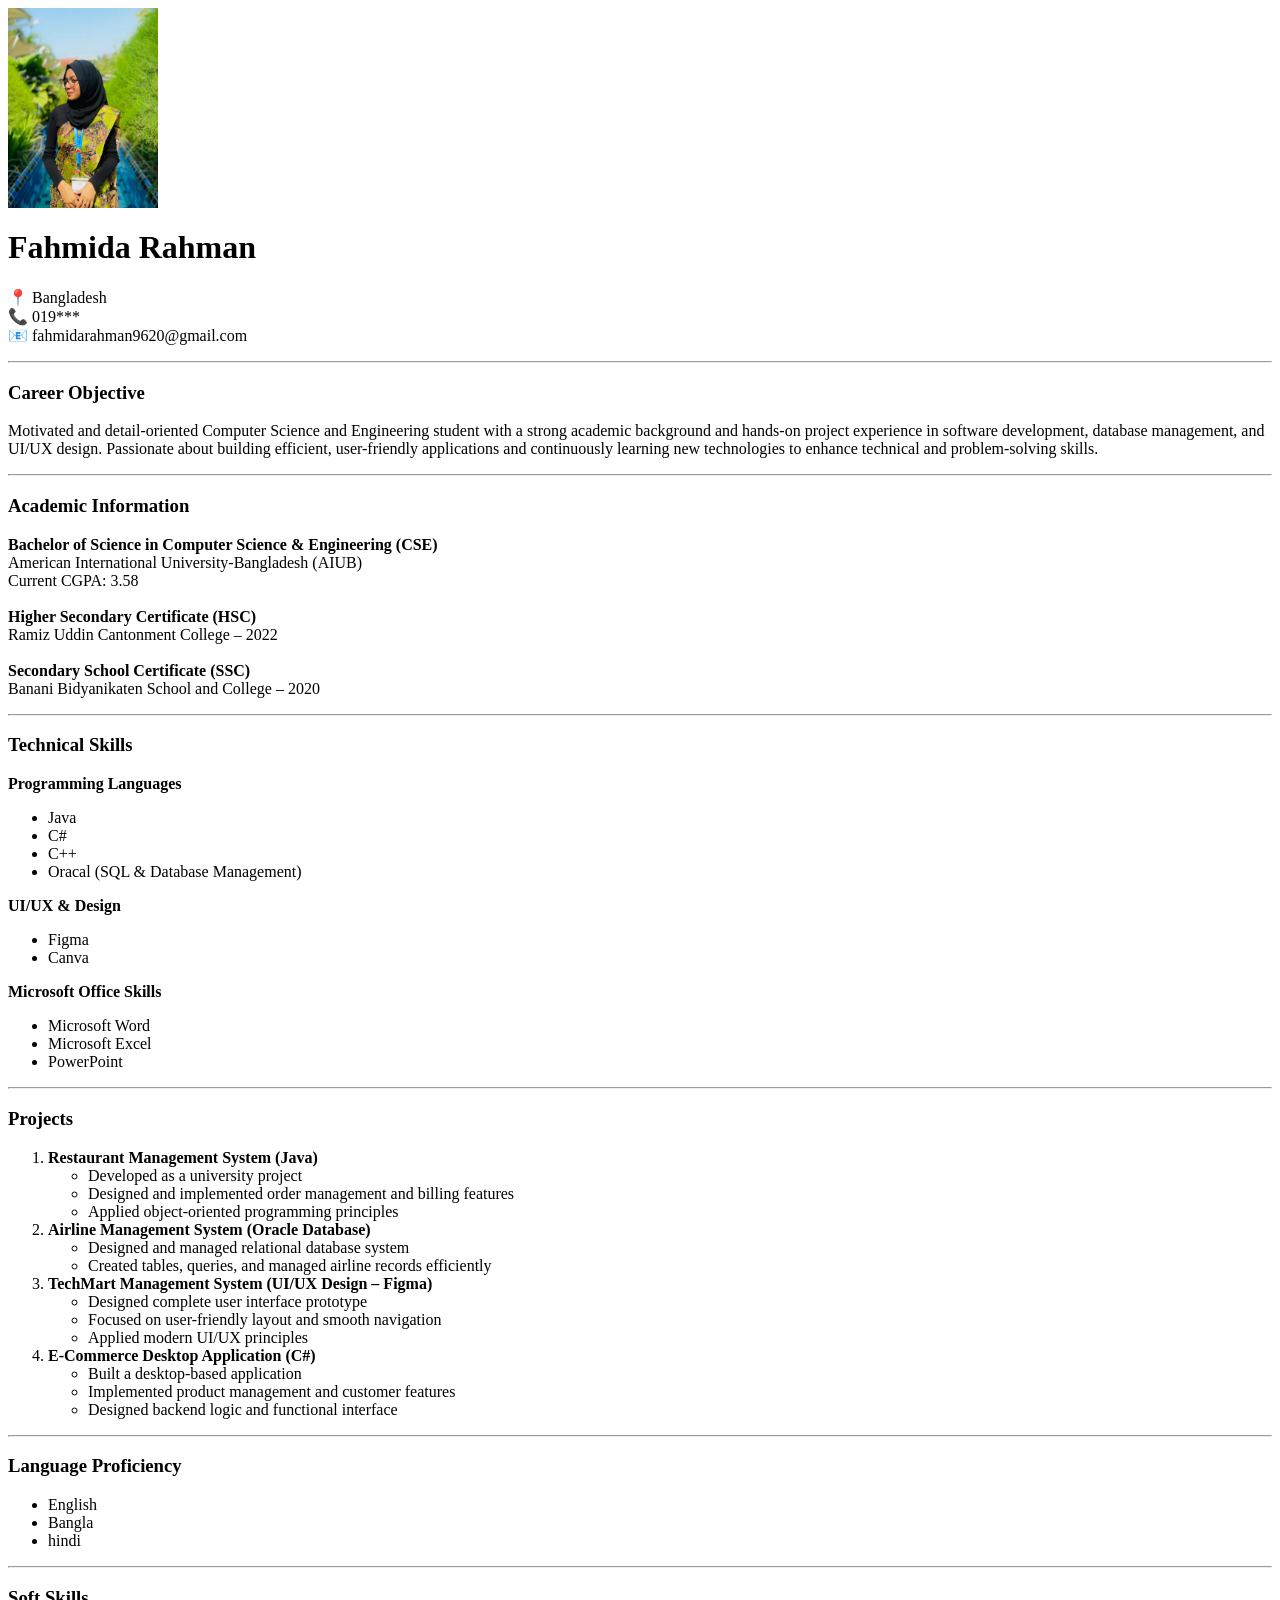
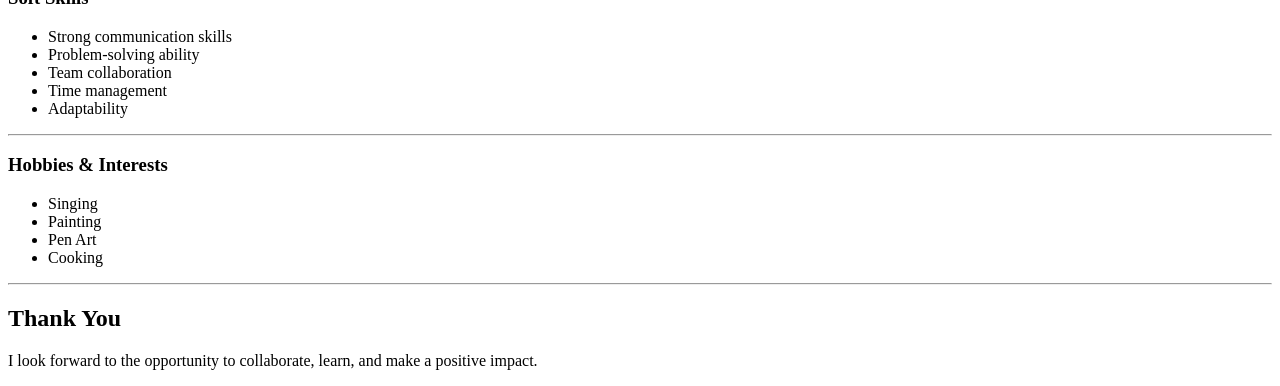
<file: Index.html>
<html>
    <head>
        <title>
            Portfolio
        </title>
        <img src="image.jpg" alt="Profile Picture" width="150" height="200">
        <h1>Fahmida Rahman</h1>
        <p>📍 Bangladesh <br>
            📞 019*** <br>
            📧 fahmidarahman9620@gmail.com
        </p>
        <hr>
    </head>
    <body>
        <h3>Career Objective</h3>
        <p>
           Motivated and detail-oriented Computer Science and Engineering student with a strong academic background and hands-on project experience in software development, database management, and UI/UX design. Passionate about building efficient, user-friendly applications and continuously learning new technologies to enhance technical and problem-solving skills.
        </p>
        <hr>
        <h3>Academic Information</h3>
        <p>
            <b>Bachelor of Science in Computer Science & Engineering (CSE)</b> <br>
            American International University-Bangladesh (AIUB)<br>
            Current CGPA: 3.58<br><br>

            <b>Higher Secondary Certificate (HSC)</b><br>
            Ramiz Uddin Cantonment College – 2022<br><br>

            <b>Secondary School Certificate (SSC)</b><br>
            Banani Bidyanikaten School and College – 2020
        </p>
        <hr>
        <h3>Technical Skills</h3>
        <p><b>Programming Languages</b></p>
        <ul>
            <li>Java</li>
            <li>C#</li>
            <li>C++</li>
            <li>Oracal (SQL & Database Management)</li>
        </ul>
        <p><b>UI/UX & Design</b></p>
        <ul>
            <li>Figma</li>
            <li>Canva</li>
        </ul>
        <p><b>Microsoft Office Skills</b></p>
        <ul>
            <li>Microsoft Word</li>
            <li>Microsoft Excel</li>
            <li>PowerPoint</li>
        </ul>
        <hr>
        <h3>Projects</h3>
        <ol>
            <li><b>Restaurant Management System (Java)</b>
                <ul>
                     <li>Developed as a university project</li>
                     <li>Designed and implemented order management and billing features</li>
                     <li>Applied object-oriented programming principles</li>

                </ul>
            </li>
            <li><b>Airline Management System (Oracle Database)</b>
                <ul>
                     <li>Designed and managed relational database system</li>
                     <li>Created tables, queries, and managed airline records efficiently</li>

                </ul>
            </li>
        
            <li><b>TechMart Management System (UI/UX Design – Figma)</b>
                <ul>
                     <li>Designed complete user interface prototype</li>
                     <li>Focused on user-friendly layout and smooth navigation</li>
                     <li>Applied modern UI/UX principles</li>

                </ul>
            </li>
            <li><b>E-Commerce Desktop Application (C#)</b>
                <ul>
                     <li>Built a desktop-based application</li>
                     <li>Implemented product management and customer features</li>
                     <li>Designed backend logic and functional interface</li>

                </ul>
            </li>   
        </ol>   
        <hr>  
        <h3>Language Proficiency</h3>
        <ul>
            <li>English</li>
            <li>Bangla</li>
            <li>hindi</li>
        </ul>
        <hr>
        
        <h3>Soft Skills</h3>
        <ul>
            <li>Strong communication skills</li>
            <li>Problem-solving ability</li>
            <li>Team collaboration</li>
            <li>Time management</li>
            <li>Adaptability</li>
        </ul>
        <hr>
        <h3>Hobbies & Interests</h3>
        <ul>
            <li>Singing</li>
            <li>Painting</li>
            <li>Pen Art</li>
            <li>Cooking</li>
        </ul>
        <hr>  
    </body>
    <footer>
        <h2>Thank You</h2> 
        <p>I look forward to the opportunity to collaborate, learn, and make a positive impact.</p>     
    </footer>
</html>
</file>
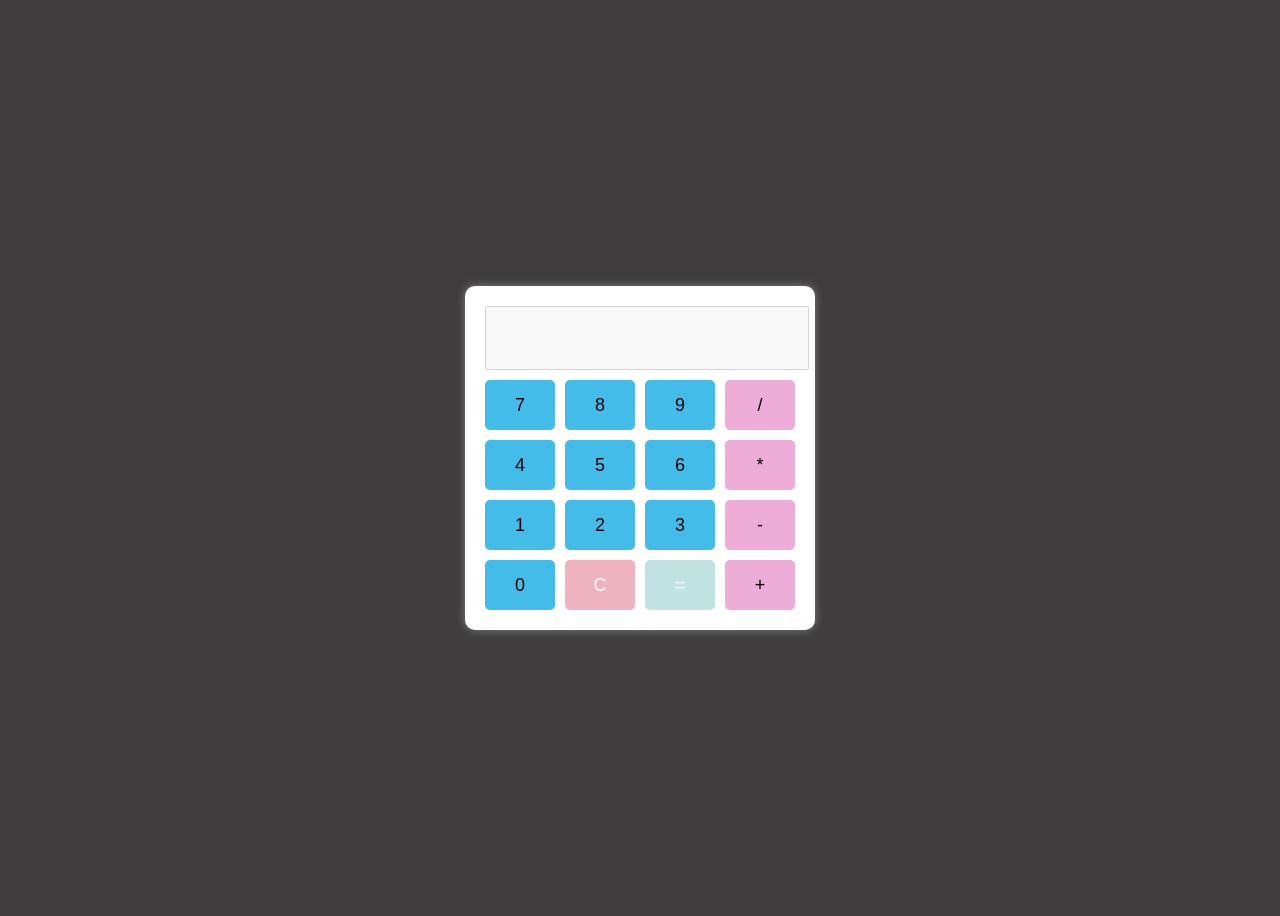
<file: MidLabExam/index.html>
<!DOCTYPE html>
<html>
<head>
<title>Simple Calculator</title>
<link rel="stylesheet" href="style.css">
</head>
<body>
<div class="calculator">
<input type="text" id="display" disabled>
<div class="buttons">

<button onclick="press('7')">7</button>
<button onclick="press('8')">8</button>
<button onclick="press('9')">9</button>
<button class="operator" onclick="press('/')">/</button>

<button onclick="press('4')">4</button>
<button onclick="press('5')">5</button>
<button onclick="press('6')">6</button>
<button class="operator" onclick="press('*')">*</button>

<button onclick="press('1')">1</button>
<button onclick="press('2')">2</button>
<button onclick="press('3')">3</button>
<button class="operator" onclick="press('-')">-</button>

<button onclick="press('0')">0</button>
<button class="clear" onclick="clearDisplay()">C</button>
<button class="equal" onclick="calculate()">=</button>
<button class="operator" onclick="press('+')">+</button>

</div>
</div>
<script src="script.js"></script>
</body>
</html>
</file>
<file: MidLabExam/style.css>
body
{
background:rgb(62, 60, 60);
font-family:Arial;
display:flex;
justify-content:center;
align-items:center;
height:100vh;
}

.calculator
{
background:white;
padding:20px;
border-radius:10px;
box-shadow:0px 0px 10px gray;
}

#display
{
width:100%;
height:50px;
font-size:22px;
text-align:right;
margin-bottom:10px;
padding:5px;
}

.buttons
{
display:grid;
grid-template-columns:repeat(4,70px);
grid-gap:10px;
}

button
{
height:50px;
font-size:18px;
border:none;
background:rgb(67, 188, 233);
cursor:pointer;
border-radius:5px;
}

button:hover
{
background:rgb(3, 26, 79);
}

.operator
{
background:rgb(238, 172, 216);
}

.equal
{
background:rgb(192, 227, 225);
color:white;
}

.clear
{
background:rgb(238, 178, 192);
color:white;
}
</file>
